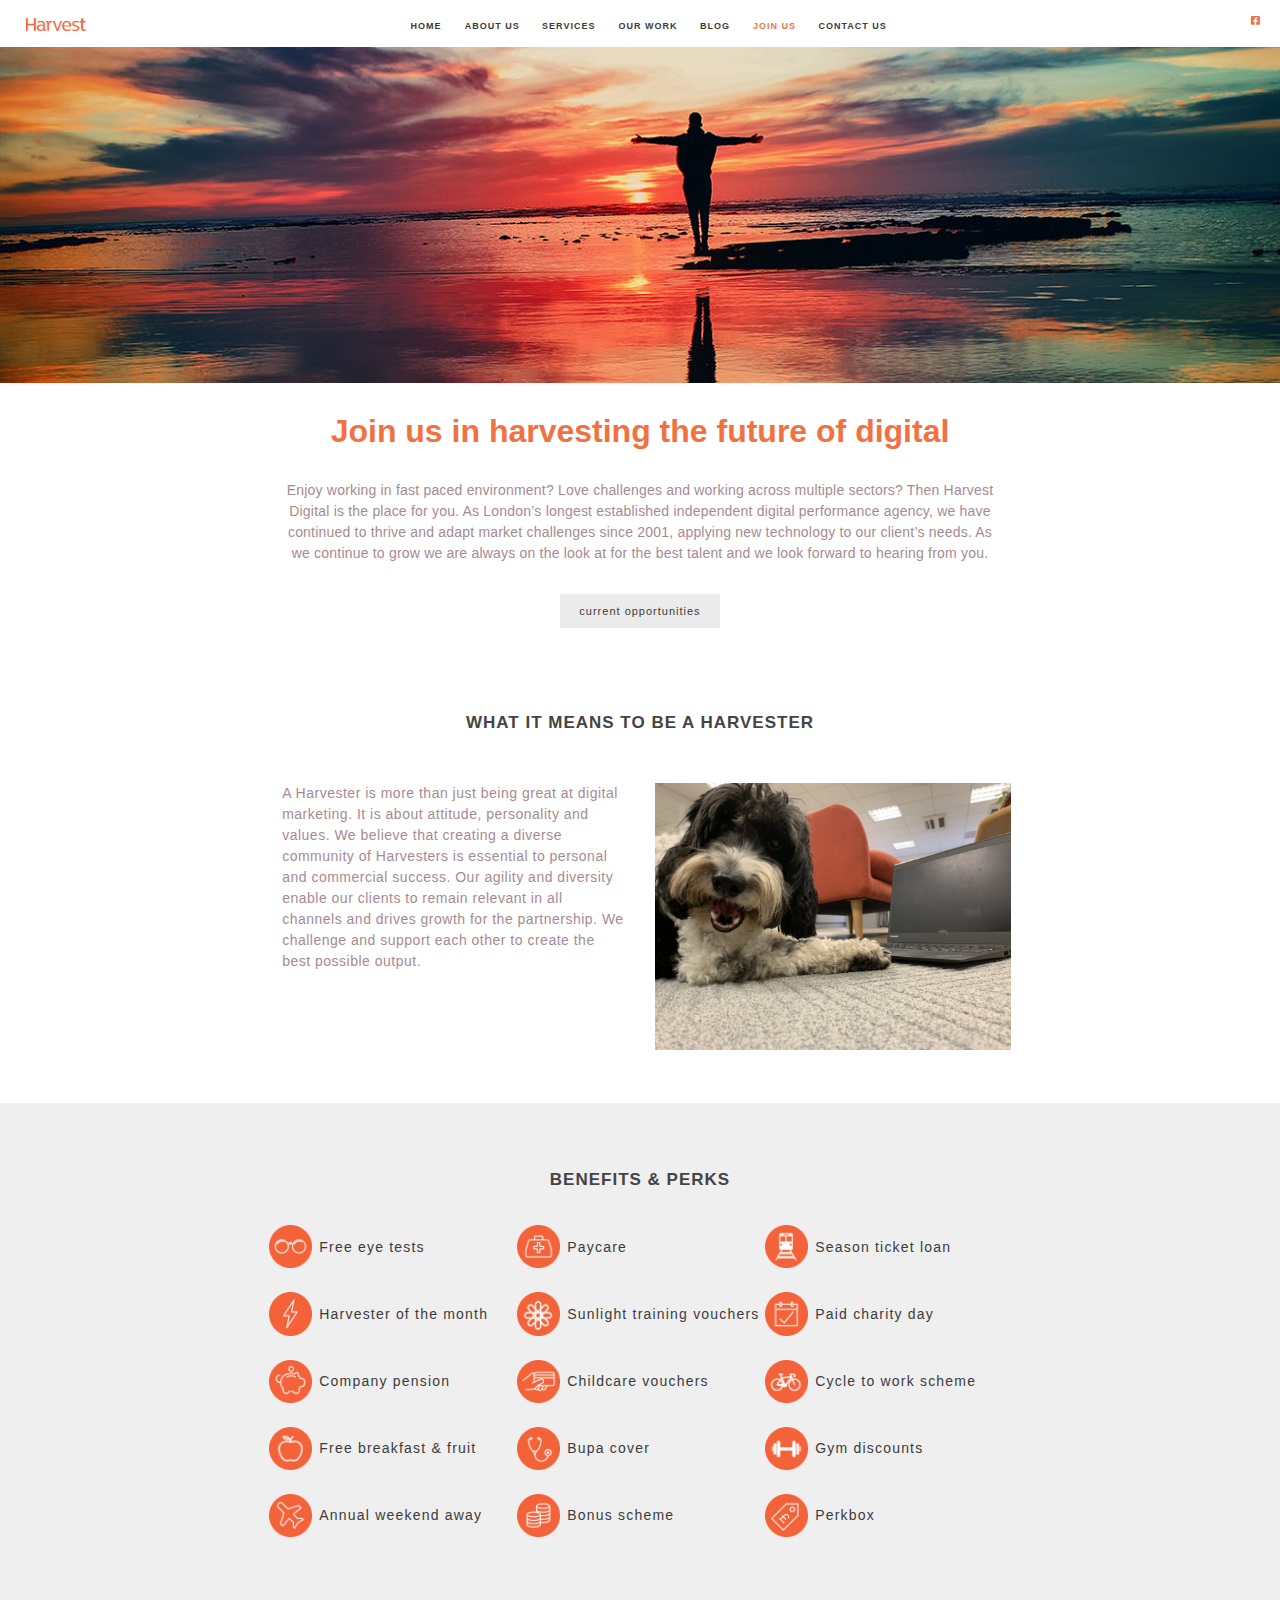
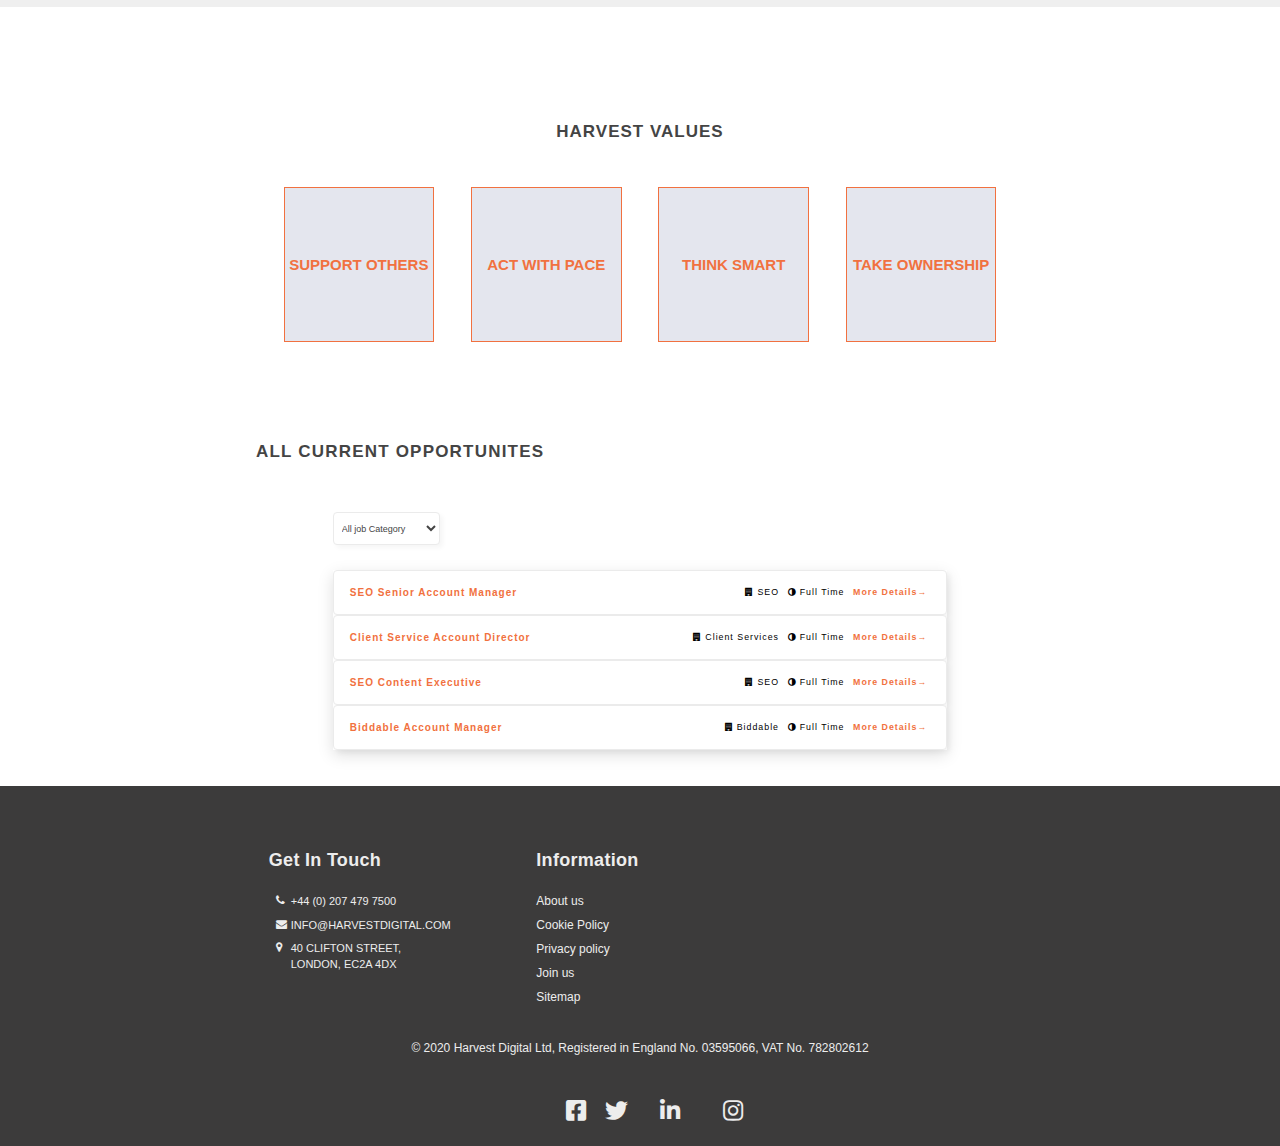
<file: join-us.html>
<!doctype html>
<!-- If multi-language site, reconsider usage of html lang declaration here. -->
<html lang="en"> 
<head>
  <meta charset="utf-8">
  <title>Join Us | Harvest</title>
  <!-- View-port Basics: http://mzl.la/VYREaP -->
  <!-- This meta tag is used for mobile device to display the page without any zooming,
    so how much the device is able to fit on the screen is what's shown initially. 
    Remove comments from this tag, when you want to apply media queries to the website.-->
  <meta name="viewport" content="width=device-width, initial-scale=1, maximum-scale=1">
  <!-- Place favicon.ico in the root directory: mathiasbynens.be/notes/touch-icons -->
  <!--font-awesome link for icons-->
  <link rel="stylesheet" media="screen" href="assets/vendor/font-awesome/css/all.min.css">
  <link rel="stylesheet" href="https://cdnjs.cloudflare.com/ajax/libs/font-awesome/4.7.0/css/font-awesome.min.css">
  <!-- Default style-sheet is for 'media' type screen (color computer display).  -->
  <link rel="stylesheet" media="screen" href="assets/css/style.css" >
</head>
<body>
  <!--container start-->
  <div class="container">
    <!--header section start-->
    <header>
      <div class="wrapper">
        <h1>
          <a href="index.html" title="Harvest">
            <img src="assets/images/logo.png" alt="Harvest">
          </a>
        </h1>
        <nav>
          <div class="hamburger">
            <span>bar1</span>
            <span>bar2</span>
            <span>bar3</span>
          </div>
          <ul class="navigation">
            <li>
              <a href="index.html" title="Home">home</a>
            </li>
            <li>
              <a href="#FIXME" title="About Us">about us</a>
            </li>
            <li>
              <a href="#FIXME" title="Services">services</a>
            </li>
            <li>
              <a href="our-work.html" title="Our Work">our work</a>
            </li>
            <li>
              <a href="#FIXME" title="Blog">blog</a>
            </li>
            <li>
              <a href="join-us.html" class="active" title="Join Us">join us</a>
            </li>
            <li>
              <a href="#FIXME" title="Contact Us">contact us</a>
            </li>
          </ul>
          <ul class="header-social-icons">
            <li>
              <a href="#FIXME" title="Facebook" target="_blank" rel="nofollow" class="facebook" aria-hidden="true">facebook</a>
            </li>
            <li>
              <a href="#FIXME" title="Twitter" target="_blank" rel="nofollow" class="twitter" aria-hidden="true">twitter</a>
            </li>
            <li>
              <a href="#FIXME" title="Linkedin" target="_blank" rel="nofollow" class="linkedin" aria-hidden="true">linkedin</a>
            </li>
            <li>
              <a href="#FIXME" title="Instagram" target="_blank" rel="nofollow" class="instagram" aria-hidden="true">instagram</a>
            </li>
          </ul>
        </nav>
      </div>
    </header>
    <!--header section end-->
    <!--main section start-->
    <main class="join-us-main">
    <!--join-us-banner section start-->
    <div class="join-us-banner">
      <div class="wrapper">background image</div>
    </div>
    <!--join-us-banner section end-->
    <!--harvest-history section start-->
      <section class="harvest-history">
        <div class="wrapper">
          <h2>Join us in harvesting the future of digital</h2>
          <p>Enjoy working in fast paced environment? Love challenges and working across multiple sectors? Then Harvest Digital is the place for you. As London’s longest established independent digital performance agency, we have continued to thrive and adapt market challenges since 2001, applying new technology to our client’s needs. As we continue to grow we are always on the look at for the best talent and we look forward to hearing from you.</p>
          <a href="#opportunity" class="current-opportunities">current opportunities</a>
        </div>
      </section>
    <!--harvest-history section end-->
    <!--harvester section start-->
      <section class="harvester">
        <div class="wrapper">
          <h2>what it means to be a harvester</h2>
          <div class="harvester-content">
            <p>A Harvester is more than just being great at digital marketing. It is about attitude, personality and values. We believe that creating a diverse community of Harvesters is essential to personal and commercial success. Our agility and diversity enable our clients to remain relevant in all channels and drives growth for the partnership. We challenge and support each other to create the best possible output.</p>
            <figure>
              <img src="assets/images/Joinuspage/Dog.jpeg" alt="Dog and Laptop">
            </figure>
          </div>
        </div>
      </section>
    <!--harvester section end-->
    <!--benefits-perks section start-->
      <section class="benefits-perks">
        <div class="wrapper">
          <h2>benefits &amp; perks</h2>
          <ul class="benefits">
            <li class="perk">
              <figure>
                <img src="assets/images/Joinuspage/BenefitsAndPerks/Eye-test.png" alt="Free Eye Test">
              </figure>
              <span>Free eye tests</span>
            </li>
            <li class="perk">
              <figure>
                <img src="assets/images/Joinuspage/BenefitsAndPerks/Paycare.png" alt="Paycare">
              </figure>
              <span>Paycare</span>
            </li>
            <li class="perk">
              <figure>
                <img src="assets/images/Joinuspage/BenefitsAndPerks/Season-ticket.png" alt="Season Ticket">
              </figure>
              <span>Season ticket loan</span>
            </li>
            <li class="perk">
              <figure>
                <img src="assets/images/Joinuspage/BenefitsAndPerks/H-of-month.png" alt="Harvester of the Month">
              </figure>
              <span>Harvester of the month</span>
            </li>
            <li class="perk">
              <figure>
                <img src="assets/images/Joinuspage/BenefitsAndPerks/Sunlight.png" alt="Sunlight Training Vouchers">
              </figure>
              <span>Sunlight training vouchers</span>
            </li>
            <li class="perk">
              <figure>
                <img src="assets/images/Joinuspage/BenefitsAndPerks/Charity.png" alt="Paid Charity Day">
              </figure>
              <span>Paid charity day</span>
            </li>
            <li class="perk">
              <figure>
                <img src="assets/images/Joinuspage/BenefitsAndPerks/Pension.png" alt="Company Pension">
              </figure>
              <span>Company pension</span>
            </li>
            <li class="perk">
              <figure>
                <img src="assets/images/Joinuspage/BenefitsAndPerks/Childcare-vouchers.png" alt="Childcare Vouchers">
              </figure>
              <span>Childcare vouchers</span>
            </li>
            <li class="perk">
              <figure>
                <img src="assets/images/Joinuspage/BenefitsAndPerks/Cycle2work.png" alt="Cycle to Work Scheme">
              </figure>
              <span>Cycle to work scheme</span>
            </li>
            <li class="perk">
              <figure>
                <img src="assets/images/Joinuspage/BenefitsAndPerks/Breakfast.png" alt="Free Breakfast &amp; Fruits">
              </figure>
              <span>Free breakfast &amp; fruit</span>
            </li>
            <li class="perk">
              <figure>
                <img src="assets/images/Joinuspage/BenefitsAndPerks/BUPA.png" alt="Bupa Cover">
              </figure>
              <span>Bupa cover</span>
            </li>
            <li class="perk">
              <figure>
                <img src="assets/images/Joinuspage/BenefitsAndPerks/Gym.png" alt="Gym Discounts">
              </figure>
              <span>Gym discounts</span>
            </li>
            <li class="perk">
              <figure>
                <img src="assets/images/Joinuspage/BenefitsAndPerks/Jolly.png" alt="Annual Weekend Away">
              </figure>
              <span>Annual weekend away</span>
            </li>
            <li class="perk">
              <figure>
                <img src="assets/images/Joinuspage/BenefitsAndPerks/Bonus.png" alt="Bonus Scheme">
              </figure>
              <span>Bonus scheme</span>
            </li>
            <li class="perk">
              <figure>
                <img src="assets/images/Joinuspage/BenefitsAndPerks/Perkbox.png" alt="Perkbox">
              </figure>
              <span>Perkbox</span>
            </li>
          </ul>
        </div>
      </section>
    <!--benefits-perks section end-->
    <!--harvest-values section start-->
      <section class="harvest-values">
        <div class="wrapper">
          <h3>harvest values</h3>
          <ul class="values">
           <li class="harvest-value">
              <span>support others</span>
           </li>
           <li class="harvest-value">
              <span>act with pace</span>
           </li>
           <li class="harvest-value">
              <span>think smart</span>
           </li>
           <li class="harvest-value">
              <span>take ownership</span>
           </li>           
          </ul>
        </div>
      </section>
    <!--harvest-values section end-->
    <!--Opprtunities section start-->
      <section class="opportunities" id="opportunity">
        <div class="wrapper">
          <h4>all current opportunites</h4>
          <select id="job-categories">
            <option value="All Job Category" selected>All job Category</option>
            <option value="Biddable">Biddable</option>
            <option value="Client Services">Client Services</option>
            <option value="SEO">SEO</option>
          </select>
          <ul class="jobs">
            <li class="job">
              <span>SEO Senior Account Manager</span>
              <div class="job-details">
                <span class="job-cat" id="SEO">SEO</span>
                <span class="timing">Full Time</span>
                <a href="#FIXME" class="more-details" title="More Details">More Details</a>
              </div>
            </li>
            <li class="job">
              <span>Client Service Account Director</span>
              <div class="job-details">
                <span class="job-cat" id="Client Services">Client Services</span>
                <span class="timing">Full Time</span>
                <a href="#FIXME" class="more-details" title="More Details">More Details</a>
              </div>
            </li>
            <li class="job">
              <span>SEO Content Executive</span>
              <div class="job-details">
                <span class="job-cat" id="SEO">SEO</span>
                <span class="timing">Full Time</span>
                <a href="#FIXME" class="more-details" title="More Details">More Details</a>
              </div>
            </li>
            <li class="job">
              <span>Biddable Account Manager</span>
              <div class="job-details">
                <span class="job-cat" id="Biddable">Biddable</span>
                <span class="timing">Full Time</span>
                <a href="#FIXME" class="more-details" title="More Details">More Details</a>
              </div>
            </li>
          </ul>
        </div>
      </section>
    <!--Opprtunities section end-->      
    </main>
    <!--main section end-->
    <!--footer section start-->
    <footer>      
      <div class="wrapper">
        <div class="company-info">
          <div class="getintouch">
            <h5>get in touch</h5>
              <ul>
                <li>
                  <a href="tel:+44(0)2074797500" title="+44 (0) 207 479 7500" class="telephone">&plus;44 (0) 207 479 7500</a>
                </li>
                <li>
                  <a href="mailto:INFO@HARVESTDIGITAL.COM" title="info@harvestdigital.com" class="infoMail">info@harvestdigital.com</a>
                </li>
                <li>
                  <address>
                    <a href="#FIXME" title="40 CLIFTON STREET, LONDON, EC2A 4DX" class="Co-Address" >40 CLIFTON STREET, LONDON, EC2A 4DX</a>
                </address>
                </li>
              </ul>
          </div>
          <div class="information">
            <h5>information</h5>
            <ul>
              <li>
                <a href="#FIXME" title="About us">About us</a>
              </li>
              <li>
                <a href="#FIXME" title="Cookie Policy">Cookie Policy</a>
              </li>
              <li>
                <a href="#FIXME" title="Privacy policy">Privacy policy</a>
              </li>
              <li>
                <a href="join-us.html" title="Join us">Join us</a>
              </li>
              <li>
                <a href="#FIXME" title="Sitemap">Sitemap</a>
              </li>
            </ul>
          </div>
        </div>
        <p>&copy; 2020 Harvest Digital Ltd, Registered in England No. 03595066, VAT No. 782802612</p>
        <ul class="footer-social-icons">
          <li>
            <a href="#FIXME" title="Facebook" target="_blank" rel="nofollow" class="facebook" aria-hidden="true">facebook</a>
          </li>
          <li>
            <a href="#FIXME" title="Twitter" target="_blank" rel="nofollow" class="twitter" aria-hidden="true">twitter</a>
          </li>
          <li>
            <a href="#FIXME" title="Linkedin" target="_blank" rel="nofollow" class="linkedin" aria-hidden="true">linkedin</a>
          </li>
          <li>
            <a href="#FIXME" title="Instagram" target="_blank" rel="nofollow" class="instagram" aria-hidden="true">instagram</a>
          </li>
        </ul>
      </div>
    </footer>
    <!--footer section end-->
  </div>
  <!--container end-->
  <script src="assets/js/script.js"></script>
</body>
</html>
</file>
<file: assets/css/style.css>
@charset "utf-8";
/* ==========================================================================
   1. CSS Reset Code
   ========================================================================== */

/* 1.1. Eric Meyers Reset
   http://meyerweb.com/eric/tools/css/reset/
   v2.0 | 20110126
   License: none (public domain)
   ========================================================================== */
html, body, div, span, applet, object, iframe, h1, h2, h3, h4, h5, h6, p,
blockquote, pre, a, abbr, acronym, address, big, cite, code, del, dfn, em, img,
ins, kbd, q, s, samp, small, strike, strong, sub, sup, tt, var, b, u, i, center,
dl, dt, dd, ol, ul, li, fieldset, form, label, legend, table, caption, tbody,
tfoot, thead, tr, th, td, article, aside, canvas, details, embed, figure,
figcaption, footer, header, hgroup, menu, nav, output, ruby, section, summary,
time, mark, audio, video {
  margin: 0;
  padding: 0;
  border: 0;
  font-size: 100%;
  font: inherit;
  vertical-align: baseline;
}

/* HTML5 display-role reset for older browsers */
article, aside, details, figcaption, figure,
footer, header, hgroup, menu, nav, section {
  display: block;
}

/* Force scrollbar */
html { overflow-y: scroll; }

/* Align radios and text inputs with their label */

input[type='radio'] { vertical-align: text-bottom; }

/* Hand cursor on clickable input elements */
label,
input[type='button'],
input[type='submit'],
button {
  cursor: pointer;
}

strong {
  font-weight: bold;
  font-family: inherit;
  font-size: inherit;
}

em { font-style: italic; }

img {
  width: 100%;
  border: 0;
  vertical-align: middle;
}

sub,
sup {
  vertical-align: baseline;
  position: relative;
  font-size: 55%;
  line-height: 0;
}

sup { top: -.7em; }
sub { bottom: -.25em; }

/* 1.2. Clear Fix
   ========================== */

.cf:before,
.cf:after {
  display: table;
  content: " ";
}

.cf:after { clear: both; }
.cf { *zoom: 1; }

/*for all*/
body {
  box-sizing: border-box;
  font-family: sans-serif;
}

a { 
  display: inline-block;
  text-decoration: none; 
}

li {
  display: inline-block;
  list-style-type: none;
}

/*for wrapper*/
.wrapper {
  max-width: 1360px;
  width: 58%; 
  margin: 0 auto;
}

:root{
  --primary-color : #F17140;
  --secondary-color :#3C3B3B;
}

/*=================================
  Header styling starts here
=================================*/

header .wrapper { 
  width: 96%; 
  padding: 15px 0 12px;
  display: flex;
  justify-content: space-between;
}

.hamburger { display: none; }
h1 img { width: 40%; }

  nav { 
  width:69%;
  display: flex;
  justify-content: space-between;
}

.navigation {
  width: 85%;
  display: flex;
}

.navigation li:nth-of-type(even) { margin-right: 2%; }
.navigation li:nth-of-type(odd) { margin-right: 2.1%; }

.navigation a {
  padding: 4px;
  color: var(--secondary-color);
  font: 600 9px sans-serif;
  letter-spacing: 1px;
  text-transform: uppercase;
  transition: all .4s ease;
}

.navigation .active { color: var(--primary-color); }

.facebook ,
.twitter,
.instagram,
.linkedin {
  display: inline-block;
  text-indent: -9999px;
}

.header-social-icons .facebook::before,
.header-social-icons .twitter::before,
.header-social-icons .instagram::before,
.header-social-icons .linkedin::before {
  color: var(--primary-color);
  float: right;
  font: 500 10px "Font Awesome 5 Brands";
  text-indent: 0;
  transition: all .4s ease;
}

.facebook::before{ content: "\f082"; }
.twitter::before{ content: "\f099"; }
.instagram::before{ content: "\f16d"; }
.linkedin::before { content: "\f0e1";}

.header-social-icons {
  width: 7%;
  padding: 0;
  margin: 0;
  display: flex;
  justify-content: space-between;
}

/*=================================
  Header styling ends here
=================================*/  

/*=================================
  index main styling starts here
=================================*/

/*=================================
  Banner styling starts here
=================================*/ 

.banner .wrapper {
  width: 100%;
  position: relative;
}

.slide img { max-height: 375px; }
.slide { position: relative;}
.banner-slider { overflow: hidden; }

.slider {
  display: flex;
  transition: all .3s ease;
  transform: translateX(-100%);
}

.slide {
  width: 100%;
  min-width: 100%;
}

.slider-content {
  width: 48%;
  padding: 14px 1% 13px;
  background-color: var(--primary-color);
  color: #fff;
  letter-spacing: 1px;
  position: absolute;
  right: 0%;
  top: 63%;
  word-spacing: -2px;
}

.slider-content span {
  font-size: 13px;
  text-transform: uppercase;
}

.slider-content p { font-size: 14px; }

.angle-right {
  padding: 8.5px;
  margin: 10px 2.5%;
  background: #fff;
  color: var(--primary-color);
  font: 700 9.8px sans-serif;
  display: flex;
  line-height: 1;
  position: absolute;
  right: 40.7%;
  top: 80%;
  text-transform: uppercase;
  text-align: left;
}

.angle-right::after {
  content: '\f105';
  margin:0 5px;
  font-family: FontAwesome;
  font-size: 12px;
}

.btn {
  width: auto;
  padding: 5px 10px;
  cursor: pointer;
  color: white;
  font-size: 15px;
  position: absolute;
  top: 38%;
  transition: 0.6s ease;
  text-indent: -9999px;
}

#prev::before {
  content: '\f053';
  font-family: FontAwesome;
  float: left;
  opacity: 0.5;
  text-indent: 0;
}
#next::before {
  content: '\f054';
  font-family: FontAwesome;
  float: right;
  opacity: 0.5;
  text-indent: 0;
}

#prev { left: 6.2%; }
#next { right: 6.2%; }

 /*=================================
  Banner styling ends here
=================================*/ 

/*=================================
  Welcome styling starts here
=================================*/ 

.welcome { 
  padding-bottom: 58px;
  text-align: center;
}

.welcome h2 {
  padding-top: 41px;
  margin-bottom: 35px;
  color: #444;
  font: 600 18px sans-serif;
  letter-spacing: 0.3px;
  text-transform: uppercase;
}

.welcome p {
  color: #444;
  font-size: 12px;
  line-height: 1.7;
}

 /*=================================
  Welcome styling ends here
=================================*/ 

/*=================================
  our-services styling starts here
=================================*/ 

.our-services { text-align: center; }

.our-services h2 {
  padding-top: 46px;
  margin-bottom: 48px;
  color: #444;
  font: 600 17px sans-serif;
  letter-spacing: 0.3px;
  text-transform: uppercase;
}

.serivces {
  display: flex;
  flex-wrap: wrap;
  margin-bottom: 24px;
}

.serivces li {
  cursor: pointer;
  transition: all .4s ease-in-out;
}

.serivce { flex-basis: 20%; }
.serivce:nth-child(5) figure { margin: 20px 0 17px; }

.serivce span {
  padding: 13px;
  padding-top: 20px;
  margin-bottom: 21px;
  color: #777;
  display: block;
  font: 600 12px sans-serif;
  letter-spacing: 0.5px;
  text-transform: uppercase;
}

.serivce img { width: 57%; }

.serivce-icon  {
  margin-left: 5%;
  display: flex;
  flex-direction: column;
}

.serivce-icon a {
  margin-top: 38px;
  text-indent: -9999px;
}

.serivce-icon a:before {
  content: "\f061";
  margin-right: 33px;
  color: var(--primary-color);
  font-family: FontAwesome;
  font-size: 25px;
  float: right;
  text-indent: 0;
}

.serivce-icon span {
  margin-top: 36px;
  color: #777;
  display: block;
  font: 600 12px sans-serif;
  letter-spacing: 0.5px;
  text-transform: uppercase;
}

 /*=================================
  our-services styling ends here
=================================*/ 

/*=================================
  our-latest-work styling starts here
=================================*/ 

.our-latest-work {
  background: #efefef;
  text-align: center;
}

.our-latest-work .wrapper { width: 100%; }

.our-latest-work h3 {
  padding-top: 64px;
  margin-bottom: 15px;
  color: #444;
  font: 600 17px sans-serif;
  letter-spacing: 0.3px;
  text-transform: uppercase;
}

.our-latest-work a {
  margin-bottom: 44px;
  color: #444;
  font: 700 10px sans-serif;
  letter-spacing: 0.3px;
  line-height: 1.3;
  text-transform: uppercase;
}

.portfolios { display: flex; }

.portfolio figure {
  overflow: hidden;
  position: relative;
  max-height: 180px;
}

.portfolio figure::after {
  content: "\f00e";
  color: #fff;
  cursor: pointer;
  font: normal 100 30px 'FontAwesome';
  left: 50%;
  opacity: 0;
  position: absolute;
  transform: translate(-50%,300%);
  top: 50%;
  transition: all .7s ease-in-out;
  z-index: 2;
}

.portfolio:nth-child(3) { min-width: 25%; }

.portfolio-lightbox {
  width: 100%;
  height: 100%;
  align-items: center;
  background: rgba(25,25,25,0.8);
  display: none;
  justify-content: center;
  left: 0;
  position: fixed;
  top: 0;
  text-align: center;
  transition: all 0.3s ease;
  z-index: 1;
}

.lightbox {
  width: 30%;
  display: none;
  position: relative;
  animation-name: scale;
  animation-duration: 1s;
  animation-timing-function: ease-in-out;
  align-items: center;
  justify-content: center;
  opacity: 1;
  transform:scale(1);
}

@keyframes scale {
  0% {
    opacity: 0;
    transform:scale(0);
  }

  100% {
    opacity: 1;
    transform:scale(1);
  }
}

.close {
  width: 32px;
  height: 32px;
  cursor: pointer;
  right: 32px;
  top: 32px;
  position: absolute;
  opacity: 0.3;
}

.close:before, .close:after {
  content: ' ';
  height: 33px;
  width: 2px;
  background-color: #fff;
  left: 15px;
  position: absolute;
  transition: all 0.3s ease;
}

.show { display: flex; }
.no-scroll { overflow: hidden; }
.close:before { transform: rotate(45deg); }
.close:after { transform: rotate(-45deg); }

 /*=================================
  our-latest-work styling ends here
=================================*/

/*=================================
  our-clients styling starts here
=================================*/ 

.our-clients {
  padding-bottom: 67px;
  background: var(--primary-color);
  text-align: center;
}

.our-clients h3 {
  padding-top: 64px;
  margin-bottom: 36px;
  color: #fff;
  font: 600 17px sans-serif;
  letter-spacing: 0.3px;
  text-transform: uppercase;
}

.clients {
  display: flex;
  flex-wrap: wrap;
  justify-content: space-between;
  align-items: center;
}

.client { width: 18%; }

 /*=================================
  our-clients styling ends here
=================================*/ 

/*=================================
  affiliations styling starts here
=================================*/ 

.affiliations {
  padding-bottom: 60px;
  background: #efefef;
  text-align: center;
}

.affiliations h3 {
  padding-top: 65px;
  margin-bottom: 15px;
  color: #444;
  font: 600 17px sans-serif;
  letter-spacing: 0.3px;
  text-transform: uppercase;
}

.affiliated-partners {
  margin-top: 35px;
  display: flex;
  flex-wrap: wrap;
  justify-content: space-between;
  align-items: center;
}

.partners {
  width: 22.98%;
  margin-bottom: 21px;
}

.partners figure { transition: all .4s ease; }

 /*=================================
  affiliations styling ends here
=================================*/ 

/*=================================
  get-in-touch styling starts here
=================================*/ 

.get-in-touch {
  padding-bottom: 56px;
  background: #003e59;
  color: #fff;
  text-align: center;
}

.get-in-touch .wrapper { width: 58%; }

.get-in-touch h3 {
  padding-top: 46px;
  margin-bottom: 36px;
  font: 600 22px sans-serif;
  letter-spacing: 0.3px;
}

form { display: flex; }

.form-groups,
.form-controls { 
  width: 50%;
}

.form-controls { margin-left: 2.56%;}

.form-group {
  display: flex;
  flex-direction: column;
  position: relative;
}

.form-group label,
.form-control label {
  margin-bottom: 5px;
  font-size: 13px;
  text-align: left;
}

.form-group .error,
.form-control .error {
  width: 50%;
  bottom: 50%;
  font: 600 14px sans-serif;
  left: -78%;
  letter-spacing: 1px;
  position: absolute;
  transform: translateX(50%);
  visibility: hidden;
}

.form-control .error  {
  right: -78%;
  transform: translateX(355%);
  transition: all .3s ease;
}

.form-group .error::after,
.form-control .error::before {
  content: "\f06a";
  color: #cd5c5c;
  float: right;
  font-size: 20px;
  font-family: "fontAwesome";
  text-indent: 0;
}

.form-control .error::before  {
  float: left;
  margin-right: 25%;
}

.success {
  text-indent: -9999px;
  position: absolute;
  bottom: 40%;
  left: -7%;
  transform: translateX(50%);
  visibility: hidden;
}

.success::after {
  content: "\f058";
  font-family: "fontAwesome";
  text-indent: 0;
  float: right;
  font-size: 20px;
  color: #32cd32;
}

.form-group input,
#enquiries {
  box-sizing: border-box;
  width: 100%;
  padding: 8px;
  margin-bottom: 15px;
  border: 1px solid rgba(67,159,227,0.3);
  border-right: none;
  background: #fff;
}

#enquiries { 
  color: #777;
  font-size: 12px;
  margin-top: 4px;
}

option { font-size: 14px; }

.form-control {
  display: block;
  text-align: left;
  position: relative;
}

#TermsandCondition {
  margin-top: 8px;
  transform: scale(0.7);
}

.form-control textarea {
  width: 100%;
  min-height: 87px;
  padding: 5px;
  margin: 5px 0;
  box-sizing: border-box;
  display: block;
}

#TermsandCondition + label a { 
  color: var(--primary-color);
  transition: all .3s ease;
 }

 #TermsandCondition + label a:last-of-type { margin-left: 6%; }

.form-controls p {
  margin: 10px 1%;
  font-size: 12px;
  line-height: 1.4;
  text-align: left;
}

.form-control:last-of-type {
  width: 100%;
  display: inline-block;
 }

#submit {
  margin: 10px 2% 0 0;
  padding: 11px 5.2%;
  border: 1px solid transparent;
  background: var(--primary-color);
  color: #fff;
  font: 600 11px sans-serif;
  right: 2%;
  transition: all .3s ease;
  float: right;
}

.visible { visibility: visible;}

 /*=================================
  get-in-touch styling ends here
=================================*/ 

/*=================================
  index main styling ends here
=================================*/

/*=================================
  our-works main styling starts here
=================================*/

/*=====================================
  our-works banner styling starts here
======================================*/

.our-works-banner {
  padding: 157px;
  background: url('../images/OurWorkHeader.jpg') no-repeat;
  background-size: cover;
  background-position: 0 -85px;
  text-indent: -9999px;
}

/*=================================
  our-works banner styling ends here
=================================*/

/*===============================================
  our-works portfolio -filter styling starts here
=================================================*/

.portfolio-filter .wrapper { width: 100%; }

.portfolios-links {
  margin: 0 21% 0 23.9%;
  margin-bottom: 42px;
  padding-top: 36px;
  text-align: center;
}

.portfoliolink {
  margin-bottom: 8px;
  letter-spacing: 1px;
  text-transform: uppercase;
}

.portfoliolink a {
  color: var(--secondary-color);
  font: 600 9.5px sans-serif;
}

.portfoliolink::after {
  content: '/';
  padding: 0 5px;
  color: #efefef;
  font-size: 12px;
}

.portfolio-images {
  display: flex;
  flex-wrap: wrap;
  justify-content: space-between;
}

.portfolio-img { max-width: 25%; }

.portfolio-img figure {
  max-width: 335px;
  margin: 2.5px 2.5px 3px;
}

/*==============================================
  our-works portfolio-filter styling starts here
================================================*/

/*=================================
  our-works main styling ends here
=================================*/

/*=================================
  join-us main styling starts here
=================================*/

/*=================================
  join us banner styling starts here
=================================*/

.join-us-banner {
  padding: 159px;
  background: url('../images/Joinuspage/Explore.jpg') no-repeat;
  background-position: 0 -83px;
  background-size: cover;
  text-indent: -9999px;
}

/*=================================
  join us banner styling ends here
=================================*/

/*============================================
  join us harvest history styling starts here
============================================*/

.harvest-history { text-align: center; }

.harvest-history h2 {
  margin: 30px 0;
  color: var(--primary-color);
  font: 600 32px sans-serif;
}

.harvest-history p {
  padding: 0 11px;
  margin-bottom: 30px;
  color: #a68a93;
  font: 14px/1.5 sans-serif;
  letter-spacing: 0.2px;
}

.harvest-history a {
  padding: 11px 2.67%;
  font-size: 11px;
  letter-spacing: 1px;
  background: #ebebeb;
  color: var(--secondary-color);
  transition: all .3s ease;
}

/*=========================================
  join us harvest history styling ends here
==========================================*/

/*=====================================
  join us harvester styling starts here
======================================*/

.harvester { text-align: center; }

.harvester h2 {
  padding-top: 85px;
  margin-bottom: 50px;
  box-sizing: border-box;
  color: #444;
  font: 600 17px sans-serif;
  letter-spacing: 1px;
  text-transform: uppercase;
}

.harvester-content {
  margin-bottom: 53px;
  display: flex;
  justify-content: space-between;
}

.harvester-content p {
  width: 50%;
  padding: 0 1.8%;
  box-sizing: border-box;
  color: #a68a93;
  font: 14px/1.5 sans-serif;
  letter-spacing: 0.5px;
  text-align: left;
}

.harvester-content figure { width: 48%; }

/*===================================
  join us harvester styling ends here
====================================*/

/*===============================================
  join us benefits and perks styling starts here
================================================*/

.benefits-perks {
  padding-bottom: 46px;
  background: #efefef;
  text-align: center;
}

.benefits-perks h2 {
  padding-top: 67px;
  margin-bottom: 35px;
  box-sizing: border-box;
  color: #444;
  font: 600 17px sans-serif;
  letter-spacing: 1px;
  text-transform: uppercase;
}

.benefits {
  display: flex;
  flex-wrap: wrap;
  justify-content: space-between;
}

.perk {
  margin-bottom: 24px;
  display: flex;
  flex-basis: 33.2%;
  align-items: center;
}

.perk figure {
  width: 17.5%;
  display: inline-block;
}

.perk span {
  margin-left: 3%;
  color: var(--secondary-color);
  font-size: 14px;
  letter-spacing: 1.2px;
}

/*=============================================
  join us benefits and perks styling ends here
==============================================*/

/*===========================================
  join us harvest values styling starts here
============================================*/

.harvest-values { text-align: center; }

.harvest-values h3 {
  padding-top: 115px;
  margin-bottom: 43px;
  box-sizing: border-box;
  color: #444;
  font: 600 17px sans-serif;
  letter-spacing: 1px;
  text-transform: uppercase;
}

.values {
  display: flex;
  justify-content: space-between;
  align-items: center;
}

.harvest-value {
  width: 19%;
  margin: 2px 2%;
  padding: 68px 0.5%;
  border: 1px solid var(--primary-color);
  background: #e4e6ee;
  color: var(--primary-color);
  display: flex;
  justify-content: center;
  align-items: center;
  font: 600 15px sans-serif;
  text-transform: uppercase;
}

/*=========================================
  join us harvest values styling ends here
==========================================*/

/*========================================
  join us oppotunities styling starts here
=========================================*/

.opportunities { padding-bottom: 16px; }
.opportunities .wrapper { width: 60%; }

.opportunities h4 {
  padding-top: 98px;
  margin-bottom: 50px;
  box-sizing: border-box;
  color: #444;
  font: 600 17px sans-serif;
  letter-spacing: 1.2px;
  text-transform: uppercase;
}

#job-categories {
  width: 14%;
  padding: 10px 0.3% 9px 0.5%;
  margin: 25px 10%;
  border: 1px solid #ebebeb;
  border-radius: 4px;
  box-shadow: 3px 3px 5px 0 rgba(0,0,0,.04);
  background: #fff;
  color: #444;
  display: block;
  font-size: 9px;
  outline: none;
  overflow: hidden;
  position: relative;
  text-align: left;
}

#job-categories option { font-size: 12px; }

.jobs {
  margin: 20px 10%;
  box-shadow: 0 5px 15px 0 rgba(0,0,0,.13);
  display: flex;
  flex-direction: column;
}

.job {
  padding: 16px;
  border: 1px solid #ebebeb;
  border-radius: 4px;
  box-shadow: 3px 3px 5px 0 rgba(0,0,0,.04);
  background: #fff;
  display: flex;
  justify-content: space-between;
  font-size: 10px;
  letter-spacing: 1px;
  outline: none;
  overflow: hidden;
  position: relative;
}

.job-details {
  display: flex;
  justify-content: flex-end;
  flex-basis: 50%;
}

.more-details ,
.job > span {
  color: var(--primary-color);
  cursor: pointer;
  font-weight: 600;
}

.timing { padding: 0 3%; }

.job-cat::before ,
.more-details::after ,
.timing::before {
  margin-right: 3px;
  font-family: fontAwesome;
  float: left;
}

.job-cat::before  { content: "\f1ad"; }
.timing::before { content: "\f042"; }
.more-details,
.timing,
.job-cat { font-size: 8.8px; }

.more-details::after { 
  content: "\002192";
  float: right;
 }

 /*=====================================
  join us oppotunities styling ends here
======================================*/

/*=================================
  join-us main styling ends here
=================================*/

/*=================================
  footer styling starts here
=================================*/ 

footer {
  background: #3c3b3b;
  color: #ededed;
  text-align: center;
}

footer .wrapper { width: 58%; }

footer a,
footer p { 
  color: #ededed;
  font-size: 12px;
  transition: all .3s ease;
}

footer h5 {
  padding-top: 64px;
  margin-bottom: 20px;
  font: 600 18px sans-serif;
  letter-spacing: 0.3px;
  text-transform: capitalize;
  text-align: left;
}

.company-info { display: flex; }

.getintouch {
  display: flex;
  flex-direction: column;
}

.information {
  width: 25%;
  margin-left: 6.5%;
  display: flex;
  flex-direction: column;
}

.getintouch ul {
  width: 73%;
  margin-left: 10%;
  display: flex;
  flex-direction: column;
  text-align: left;
}

.getintouch li,
.information li { padding: 0 0 6px; }

.getintouch a,
.getintouch address {
  font-size: 11px;
  line-height: 1.5;
  position: relative;
  text-transform: uppercase;
}

.getintouch a::before,
.getintouch address::before {
  position: absolute;
  float: left;
  font-family: "fontAwesome";
  left: -15px;
  text-indent: 0;
}

.information ul {
  width: 100%;
  display: flex;
  flex-direction: column;
  text-align: left;
}

.telephone::before { content: '\f095'; }
.infoMail::before { content: '\f0e0'; }
.Co-Address::before { content: '\f041'; }
footer p { margin: 30px 0 40px; }
.footer-social-icons { padding-bottom: 20px; }
.footer-social-icons a { padding: 3px; }

.footer-social-icons .facebook::before,
.footer-social-icons .twitter::before,
.footer-social-icons .instagram::before,
.footer-social-icons .linkedin::before {
  color: #ededed;
  float: right;
  font: 500 23px "Font Awesome 5 Brands";
  text-indent: 0;
  transition: all .3s ease;
}

 /*=================================
  footer styling ends here
=================================*/ 


/*media query starts*/
/*media query for 995px starts here*/
@media only screen and (max-width: 995px) {



}
</file>
